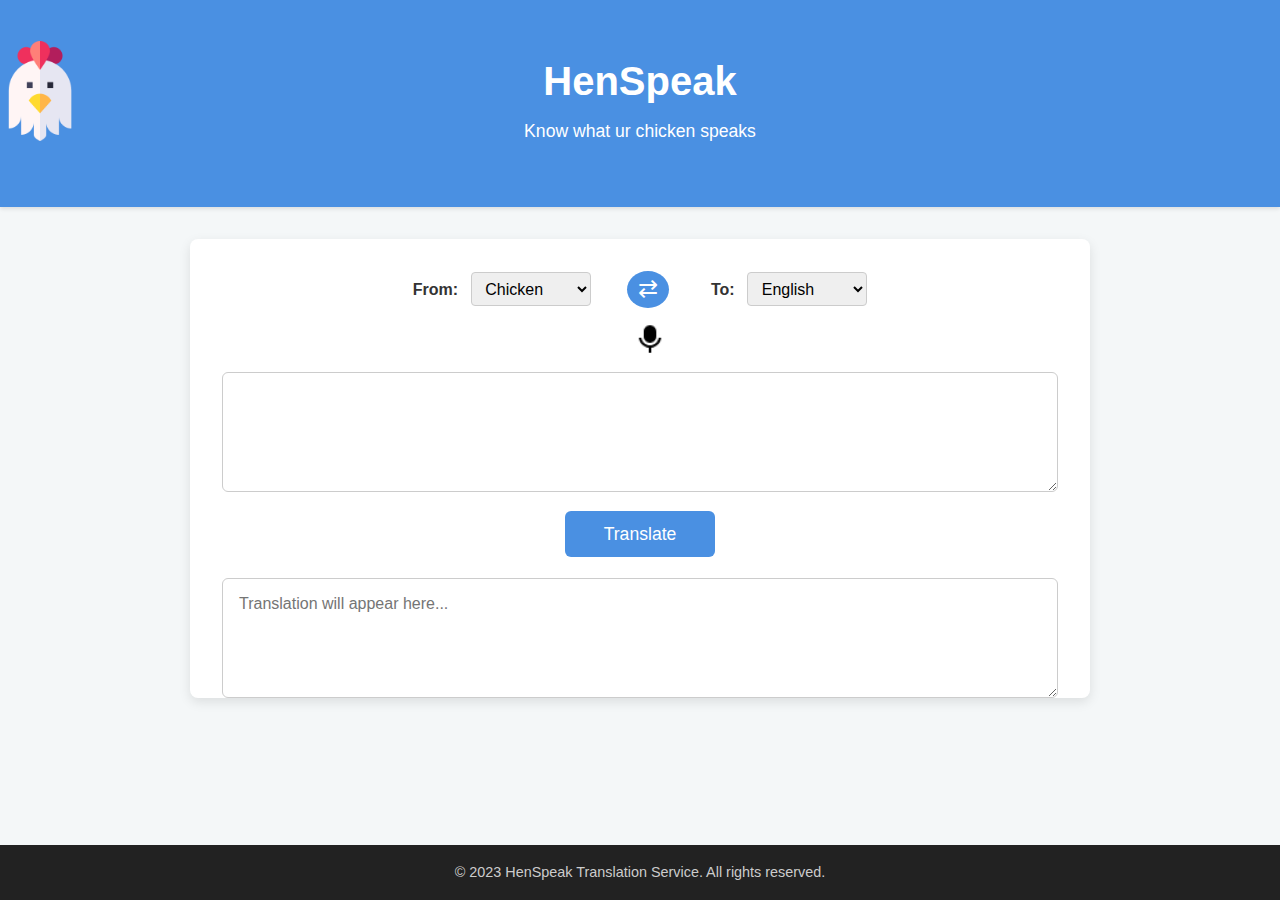
<file: index.html>
<!DOCTYPE html>
<html lang="en">
<head>
    <meta charset="UTF-8">
    <meta name="viewport" content="width=device-width, initial-scale=1.0">
    <title>HenSpeak - Language Translation</title>
    <link rel="stylesheet" href="style.css">
</head>
<body>
    <header>
        <img src="images/chicken_8149969.png" alt="">


        <div class="container">
            <h1>HenSpeak</h1>
            <p>Know what ur chicken speaks</p>
        </div>
    </header>

    <main>
        <div class="container">
            <div class="translation-box">
                <div class="language-selector">
                    <div class="input-language">
                        <label for="from-language">From:</label>
                        <select id="from-language">
                            <option value="es">Chicken</option>
                            <option value="en">English</option>
                        </select>
                    </div>
                    <button id="swap-languages" class="swap-btn">⇄</button>
                    <button id="enable-mic" class="mic">
                        <img src="images/mic-fill.png" alt="Mic">
                    </button>

                    <div class="output-language">
                        <label for="to-language">To:</label>
                        <select id="to-language">
                            <option value="es">Chicken</option>
                            <option value="en" selected>English</option>
                        </select>
                    </div>
                </div>

                <div class="translation-area">
                    <div class="input-area">
                        <textarea id="input-text" placeholder=""></textarea>
                    </div>
                    <button id="translate-btn" onclick="translateToChicken()">Translate</button>
                    <div class="output-area">
                        <textarea id="output-text" placeholder="Translation will appear here..." readonly></textarea>
                    </div>
                </div>
            </div>
        </div>
    </main>

    <footer>
        <div class="container">
            <p>&copy; 2023 HenSpeak Translation Service. All rights reserved.</p>
        </div>
    </footer>
    <script src="script.js"></script>
</body>
</html>
</file>
<file: style.css>
/* Reset some default styles */
* {
    box-sizing: border-box;
    margin: 0;
    padding: 0;
}

body {
    font-family: 'Segoe UI', Tahoma, Geneva, Verdana, sans-serif;
    background-color: #f4f7f8;
    color: #333;
    line-height: 1.6;
    min-height: 100vh;
    display: flex;
    flex-direction: column;
}

.container {
    position: relative;
    width: 90%;
    max-width: 900px;
    margin: 0 auto;
}

header {
    background-color: #4a90e2;
    color: white;
    padding: 1px 0;
    text-align: center;
    box-shadow: 0 2px 4px rgba(0,0,0,0.1);
}

header img{
    position: relative;
    width: 100px;
    height: 100px;
    right: 600px;
    top: 40px;
}

header h1 {
    position: relative;
    bottom: 60px;
    font-size: 2.5rem;
    margin-bottom: 0.3rem;
}

header p {
    position: relative;
    bottom: 60px;
    font-size: 1.1rem;
    font-weight: 300;
}

main {
    flex-grow: 1;
    padding: 2rem 0;
}

main img{
    position: relative;
    width: 30px;
    top: 45px;
    right: 30px;
}

.translation-box {
    position: relative;
    background: white;
    padding: 2rem;
    border-radius: 8px;
    box-shadow: 0 4px 12px rgba(0,0,0,0.1);
}

.language-selector {
    display: flex;
    align-items: center;
    justify-content: center;
    gap: 1rem;
    margin-bottom: 1.5rem;
}

.language-selector label {
    font-weight: 600;
    margin-right: 0.5rem;
}

.language-selector select {
    padding: 0.4rem 0.6rem;
    font-size: 1rem;
    border-radius: 4px;
    border: 1px solid #ccc;
    min-width: 120px;
}

.swap-btn {
    position: relative;
    left: 20px;
    background-color: #4a90e2;
    border: none;
    color: white;
    font-size: 1.5rem;
    padding: 0.3rem 0.7rem;
    border-radius: 50%;
    cursor: pointer;
    transition: background-color 0.3s ease;
}

.swap-btn:hover {
    background-color: #357ABD;
}

button.mic {
    background: none;
  border: none;
  padding: 0;
  margin: 0;
  cursor: pointer;
  outline: none;

  position: relative;
  bottom: 10px;
  top: 5px;
  box-shadow: none;
}

button.mic img {
  display: block;
  width: 30px;
  height: auto;
}


.translation-area {
    display: flex;
    flex-direction: column;
    gap: 1rem;
}

.input-area textarea,
.output-area textarea {
    position: relative;
    top: 40px;
    width: 100%;
    min-height: 120px;
    padding: 1rem;
    font-size: 1rem;
    border-radius: 6px;
    border: 1px solid #ccc;
    resize: vertical;
    font-family: inherit;
}

#translate-btn {
    position: relative;
    top: 35px;
    background-color: #4a90e2;
    color: white;
    border: none;
    padding: 0.8rem 1.2rem;
    font-size: 1.1rem;
    border-radius: 6px;
    cursor: pointer;
    align-self: center;
    width: 150px;
    transition: background-color 0.3s ease;
}

#translate-btn:hover {
    background-color: #357ABD;
}

footer {
    background-color: #222;
    color: #ccc;
    text-align: center;
    padding: 1rem 0;
    font-size: 0.9rem;
    margin-top: auto;
}
</file>
